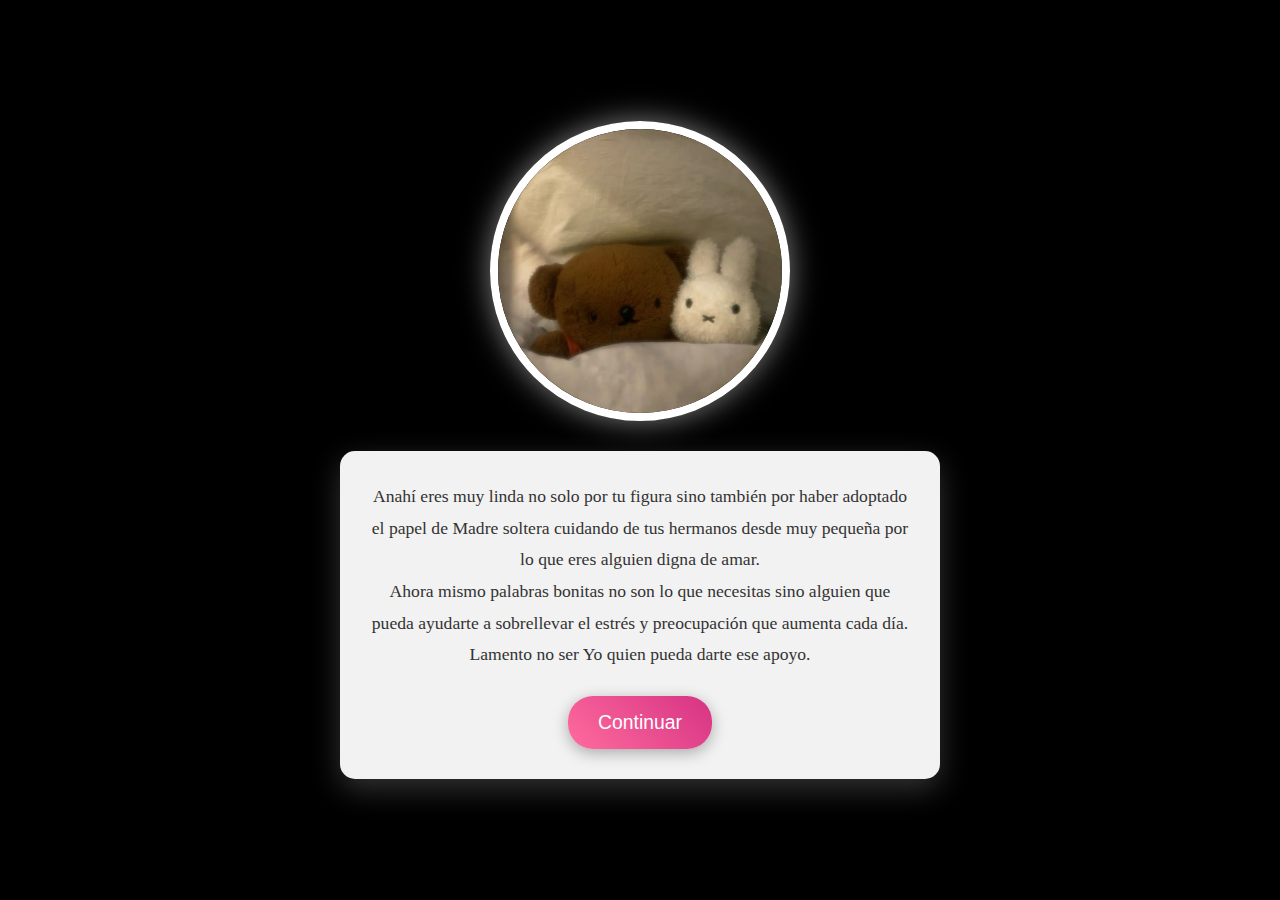
<file: Parte1/Destellos.html>
<!DOCTYPE html>
<html lang="es">
<head>
    <meta charset="UTF-8">
    <meta name="viewport" content="width=device-width, initial-scale=1.0">
    <title>Destellos de Amor - Para Anahí</title>
    <link rel="stylesheet" href="Destellos.css">
    <link rel="icon" type="image/x-icon" href="../img/corazon.png">
</head>
<body>
    <div class="container">
        <!-- Foto principal (placeholder - deberás reemplazar con la foto de Anahí) -->
        <img src="../img/img.jpg" alt="Anahí" class="main-photo">
        
        <div class="message-text">
            <p>Anahí eres muy linda no solo por tu figura sino también por haber adoptado el papel de Madre soltera cuidando de tus hermanos desde muy pequeña por lo que eres alguien digna de amar.</p>
            
            <p>Ahora mismo palabras bonitas no son lo que necesitas sino alguien que pueda ayudarte a sobrellevar el estrés y preocupación que aumenta cada día.</p>
            
            <p>Lamento no ser Yo quien pueda darte ese apoyo.</p>
            
            <button class="continue-btn" onclick="goToMensaje()">Continuar</button>
        </div>
    </div>

    <!-- Mensajes flotantes -->
    <div class="floating-message pos-1">Te amo ❤️</div>
    <div class="floating-message pos-2">Te extraño 💕</div>
    <div class="floating-message pos-3">Gracias por hacerme feliz 😊</div>
    <div class="floating-message pos-4">Eres increíble 💖</div>
    <div class="floating-message pos-5">Pienso en ti 💭</div>
    <div class="floating-message pos-6">Eres especial ✨</div>
    <div class="floating-message pos-7">Tu sonrisa me alegra 😍</div>
    <div class="floating-message pos-8">Admiro tu fortaleza 💪</div>
    <div class="floating-message pos-9">Eres una gran persona 🌟</div>
    <div class="floating-message pos-10">Siempre en mi corazón 💝</div>
    <script src="Destellos.js"></script>
</body>


</html>
</file>
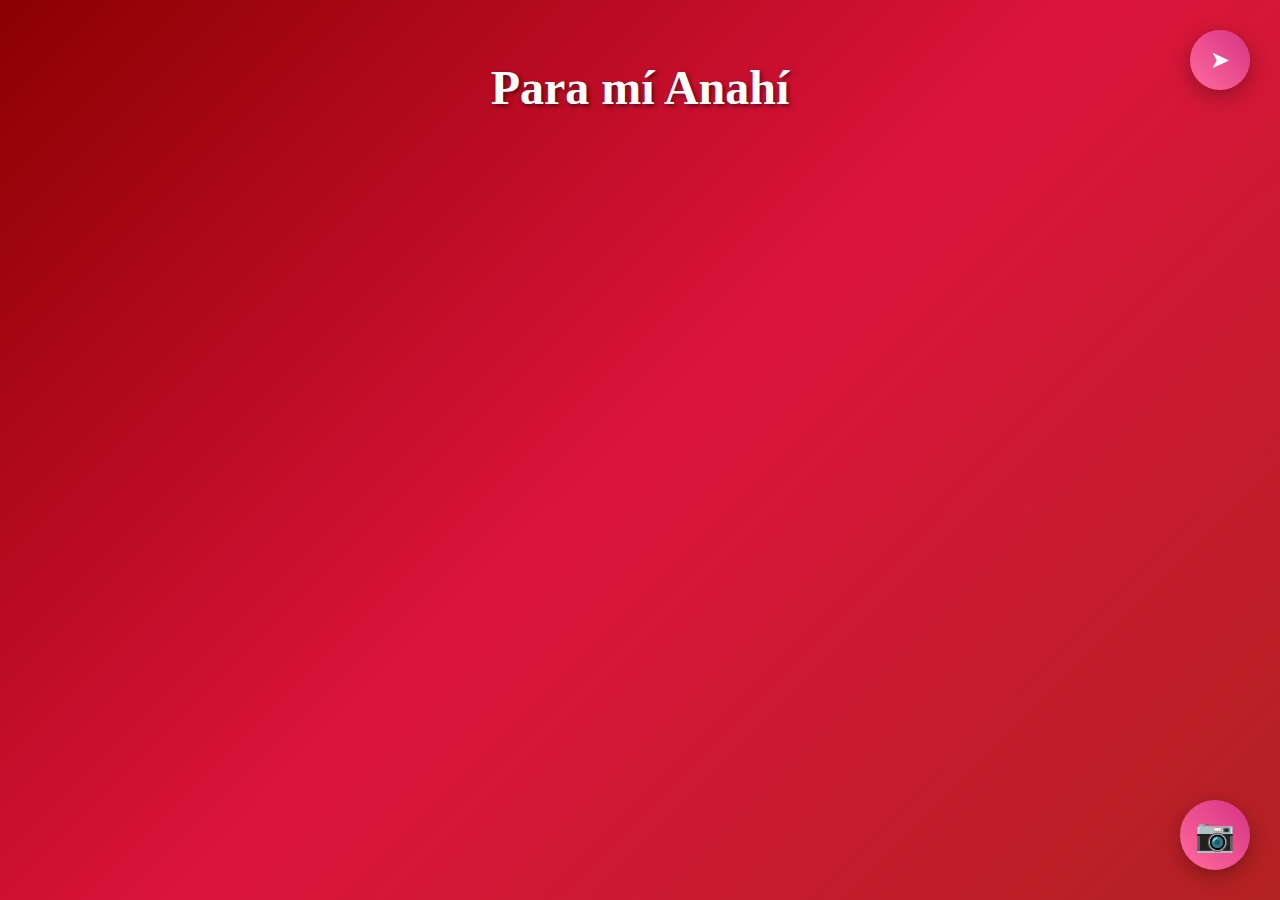
<file: Parte2/Mensaje.html>
<!DOCTYPE html>
<html lang="es">
<head>
    <meta charset="UTF-8">
    <meta name="viewport" content="width=device-width, initial-scale=1.0">
    <title>Para mi Anahí - Mensaje Final</title>
    <link rel="stylesheet" href="Mensaje.css">
    <link rel="icon" type="image/x-icon" href="../img/corazon.png">
</head>
<body>
    <div class="container">
        <!-- Botón de navegación -->
        <button class="nav-arrow" onclick="goToDeclaracion()" title="Siguiente página">➤</button>
        
        <h1 class="title">Para mí Anahí</h1>
        
        <!-- El contenido se llenará automáticamente con JavaScript -->
        <div class="message-box" id="messageBox" style="opacity: 0;">
            <!-- Contenido se cargará dinámicamente -->
        </div>
    </div>

    <!-- Botón de imagen -->
    <button class="image-btn" onclick="openModal()">📷</button>

    <!-- Modal -->
    <div id="photoModal" class="modal">
        <div class="modal-content">
            <span class="close" onclick="closeModal()">&times;</span>
            <img src="../img/Roly.jpg" alt="Rubén" id="modalImage">
            <p><strong>Mensaje de apoyo:</strong></p>
            <p>"Anahí, aunque la distancia nos separe y nuestros caminos sean diferentes, quiero que sepas que nunca te voy a dejar de querer. Siempre estarás en un lugar especial de mi corazón, y deseo que encuentres toda la felicidad y el amor que mereces. Eres una persona extraordinaria y admirable."</p>
        </div>
    </div>
    <script src="Mensaje.js"></script>
    
</body>
</html>
</file>
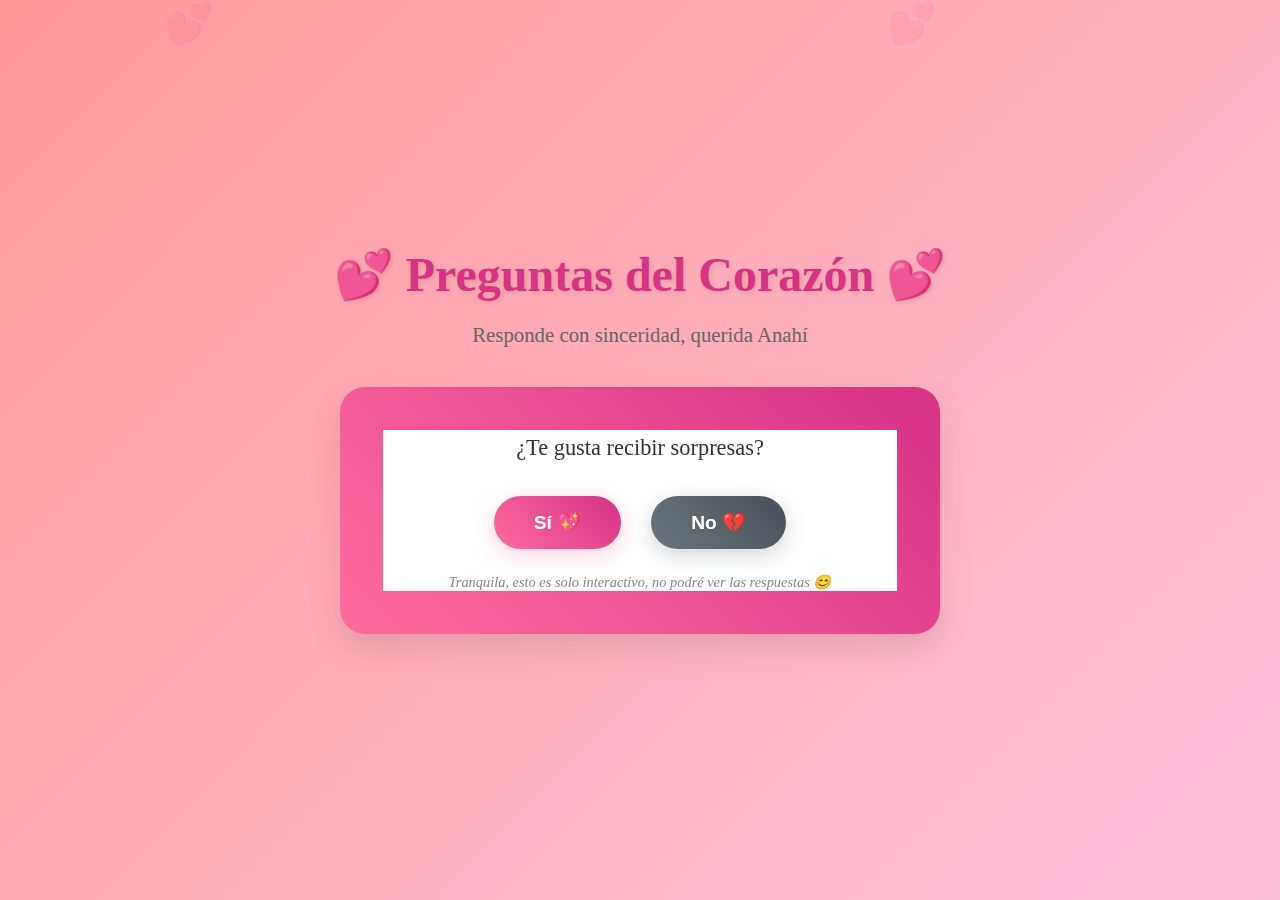
<file: Parte3/Declaracion.html>
<!DOCTYPE html>
<html lang="es">

<head>
    <meta charset="UTF-8">
    <meta name="viewport" content="width=device-width, initial-scale=1.0">
    <title>Preguntas del Corazón - Para Anahí</title>
    <link rel="icon" type="image/x-icon" href="../img/corazon.png">
    <link rel="stylesheet" href="Declaracion.css">
</head>

<body>
    <!-- Corazones de fondo -->
    <div id="hearts-background"></div>

    <div class="container">
        <h1 class="title">💕 Preguntas del Corazón 💕</h1>
        <p class="subtitle">Responde con sinceridad, querida Anahí</p>

        <div class="question-container" id="questionContainer">
            <div class="question" id="currentQuestion">¿Te gusta recibir sorpresas?</div>

            <div class="buttons-container" id="buttonsContainer">
                <button class="answer-btn yes-btn" onclick="nextQuestion(true)">Sí 💖</button>
                <button class="answer-btn no-btn" onclick="nextQuestion(false)">No 💔</button>
            </div>

            <div class="disclaimer" id="disclaimer">
                Tranquila, esto es solo interactivo, no podré ver las respuestas 😊
            </div>
        </div>
    </div>
    <script src="Declaracion.js"></script>
</body>

</html>
</file>
<file: Parte1/Destellos.css>
* {
    margin: 0;
    padding: 0;
    box-sizing: border-box;
}

body {
    font-family: 'Georgia', serif;
    background: #000;
    min-height: 100vh;
    overflow: hidden;
    position: relative;
}

.container {
    display: flex;
    flex-direction: column;
    justify-content: center;
    align-items: center;
    min-height: 100vh;
    position: relative;
    z-index: 10;
    padding: 20px;
}

.main-photo {
    width: 300px;
    height: 300px;
    border-radius: 50%;
    object-fit: cover;
    border: 8px solid #fff;
    box-shadow: 0 0 30px rgba(255, 255, 255, 0.5);
    position: relative;
    z-index: 15;
    animation: glow 2s ease-in-out infinite alternate;
}

@keyframes glow {
    from {
        box-shadow: 0 0 30px rgba(255, 255, 255, 0.5);
    }

    to {
        box-shadow: 0 0 50px rgba(255, 107, 157, 0.8);
    }
}

.message-text {
    max-width: 600px;
    background: rgba(255, 255, 255, 0.95);
    padding: 30px;
    border-radius: 15px;
    margin-top: 30px;
    text-align: center;
    color: #333;
    line-height: 1.8;
    font-size: 1.1em;
    box-shadow: 0 10px 30px rgba(255, 255, 255, 0.2);
}

.continue-btn {
    background: linear-gradient(45deg, #ff6b9d, #d63384);
    color: white;
    border: none;
    padding: 15px 30px;
    border-radius: 25px;
    font-size: 1.1em;
    cursor: pointer;
    transition: all 0.3s ease;
    box-shadow: 0 4px 15px rgba(0, 0, 0, 0.3);
    margin-top: 25px;
}

.continue-btn:hover {
    transform: translateY(-2px);
    box-shadow: 0 6px 20px rgba(0, 0, 0, 0.4);
}

/* Mensajes flotantes */
.floating-message {
    position: absolute;
    background: rgba(255, 255, 255, 0.95);
    padding: 15px 25px;
    border-radius: 25px;
    font-size: 1.1em;
    color: #333;
    box-shadow: 0 4px 15px rgba(255, 255, 255, 0.3);
    z-index: 5;
    animation: floatMessage 4s ease-in-out infinite;
    opacity: 0;
}

@keyframes floatMessage {

    0%,
    100% {
        opacity: 0;
        transform: scale(0.8) translateY(20px);
    }

    25%,
    75% {
        opacity: 1;
        transform: scale(1) translateY(0);
    }
}

/* Posiciones para los mensajes */
.pos-1 {
    top: 10%;
    left: 10%;
    animation-delay: 0s;
}

.pos-2 {
    top: 15%;
    right: 15%;
    animation-delay: 1s;
}

.pos-3 {
    top: 70%;
    left: 5%;
    animation-delay: 2s;
}

.pos-4 {
    top: 75%;
    right: 10%;
    animation-delay: 3s;
}

.pos-5 {
    top: 25%;
    left: 20%;
    animation-delay: 0.5s;
}

.pos-6 {
    top: 60%;
    right: 20%;
    animation-delay: 1.5s;
}

.pos-7 {
    top: 40%;
    left: 5%;
    animation-delay: 2.5s;
}

.pos-8 {
    top: 85%;
    right: 25%;
    animation-delay: 3.5s;
}

.pos-9 {
    top: 5%;
    left: 40%;
    animation-delay: 4s;
}

.pos-10 {
    top: 90%;
    left: 35%;
    animation-delay: 4.5s;
}

/* Optimización específica para móviles - Realme 9i (412x915px) y similares */
@media (max-width: 768px) {
    body {
        overflow-x: hidden;
        font-size: 16px; /* Mejora la legibilidad en móvil */
    }

    .container {
        padding: 10px;
        min-height: 100vh;
        justify-content: flex-start;
        padding-top: 15vh;
    }

    .main-photo {
        width: 220px;
        height: 220px;
        border: 6px solid #fff;
        margin-bottom: 20px;
    }

    .message-text {
        max-width: 90vw;
        width: 100%;
        padding: 20px 18px;
        font-size: 1rem;
        line-height: 1.6;
        margin: 15px 0;
        border-radius: 12px;
    }

    .continue-btn {
        padding: 12px 25px;
        font-size: 1rem;
        margin-top: 20px;
        min-width: 140px;
        border-radius: 20px;
    }

    .continue-btn:active {
        transform: translateY(0);
        transition: all 0.1s ease;
    }

    /* Optimización de mensajes flotantes para móvil */
    .floating-message {
        font-size: 0.8rem;
        padding: 8px 12px;
        border-radius: 20px;
        max-width: 180px;
        text-align: center;
        word-wrap: break-word;
    }

    /* Reposicionamiento de mensajes para pantallas móviles */
    .pos-1 {
        top: 8%;
        left: 5%;
    }

    .pos-2 {
        top: 12%;
        right: 5%;
    }

    .pos-3 {
        top: 75%;
        left: 3%;
    }

    .pos-4 {
        top: 80%;
        right: 3%;
    }

    .pos-5 {
        top: 20%;
        left: 10%;
    }

    .pos-6 {
        top: 65%;
        right: 8%;
    }

    .pos-7 {
        top: 35%;
        left: 2%;
    }

    .pos-8 {
        top: 88%;
        right: 15%;
    }

    .pos-9 {
        top: 4%;
        left: 30%;
    }

    .pos-10 {
        top: 92%;
        left: 25%;
    }
}

/* Optimización adicional para pantallas muy pequeñas */
@media (max-width: 480px) {
    .container {
        padding-top: 12vh;
    }

    .main-photo {
        width: 200px;
        height: 200px;
        border: 5px solid #fff;
    }

    .message-text {
        padding: 18px 15px;
        font-size: 0.95rem;
        margin: 12px 0;
    }

    .continue-btn {
        padding: 10px 20px;
        font-size: 0.95rem;
    }

    .floating-message {
        font-size: 0.75rem;
        padding: 6px 10px;
        max-width: 160px;
    }
}

/* Optimización para orientación horizontal en móviles */
@media (max-height: 500px) and (orientation: landscape) {
    .container {
        flex-direction: row;
        padding: 10px;
        gap: 20px;
    }

    .main-photo {
        width: 180px;
        height: 180px;
        margin-bottom: 0;
    }

    .message-text {
        margin-top: 0;
        max-width: 50vw;
        font-size: 0.9rem;
        padding: 15px;
    }

    .continue-btn {
        margin-top: 15px;
        padding: 8px 18px;
        font-size: 0.9rem;
    }

    /* Ocultar algunos mensajes flotantes en landscape */
    .pos-3, .pos-4, .pos-8, .pos-10 {
        display: none;
    }
}
</file>
<file: Parte2/Mensaje.css>
* {
    margin: 0;
    padding: 0;
    box-sizing: border-box;
}

body {
    font-family: 'Georgia', serif;
    background: linear-gradient(135deg, #8B0000, #DC143C, #B22222);
    min-height: 100vh;
    padding: 20px;
}

.container {
    max-width: 800px;
    margin: 0 auto;
    padding: 40px 20px;
}

/* Botón de navegación */
.nav-arrow {
    position: fixed;
    top: 30px;
    right: 30px;
    background: linear-gradient(45deg, #ff6b9d, #d63384);
    border: none;
    width: 60px;
    height: 60px;
    border-radius: 50%;
    cursor: pointer;
    box-shadow: 0 6px 20px rgba(0, 0, 0, 0.3);
    transition: all 0.3s ease;
    display: flex;
    align-items: center;
    justify-content: center;
    font-size: 1.5em;
    color: white;
    z-index: 100;
}

.nav-arrow:hover {
    transform: scale(1.1) rotate(15deg);
    box-shadow: 0 8px 25px rgba(0, 0, 0, 0.4);
}

.title {
    text-align: center;
    color: #fff;
    font-size: 3em;
    margin-bottom: 40px;
    text-shadow: 2px 2px 4px rgba(0, 0, 0, 0.5);
    animation: fadeIn 1s ease-in;
}

.message-box {
    background: #fff;
    border: 3px solid #000;
    border-radius: 15px;
    padding: 40px;
    box-shadow: 0 10px 30px rgba(0, 0, 0, 0.3);
    line-height: 2;
    font-size: 1.2em;
    color: #333;
    text-align: justify;
    margin-bottom: 30px;
    animation: slideUp 1s ease-out;
}

.message-box p {
    margin-bottom: 25px;
}

.image-btn {
    position: fixed;
    bottom: 30px;
    right: 30px;
    background: linear-gradient(45deg, #ff6b9d, #d63384);
    border: none;
    width: 70px;
    height: 70px;
    border-radius: 50%;
    cursor: pointer;
    box-shadow: 0 6px 20px rgba(0, 0, 0, 0.3);
    transition: all 0.3s ease;
    display: flex;
    align-items: center;
    justify-content: center;
    font-size: 2em;
    animation: pulse 2s infinite;
}

.image-btn:hover {
    transform: scale(1.1);
    box-shadow: 0 8px 25px rgba(0, 0, 0, 0.4);
}

/* Modal para la foto */
.modal {
    display: none;
    position: fixed;
    z-index: 1000;
    left: 0;
    top: 0;
    width: 100%;
    height: 100%;
    background-color: rgba(0, 0, 0, 0.8);
    animation: fadeIn 0.3s ease;
}

.modal-content {
    background-color: #fff;
    margin: 5% auto;
    padding: 30px;
    border-radius: 15px;
    width: 90%;
    max-width: 500px;
    text-align: center;
    position: relative;
    animation: slideDown 0.5s ease;
}

.modal img {
    width: 200px;
    height: 200px;
    border-radius: 50%;
    object-fit: cover;
    border: 5px solid #ff6b9d;
    margin-bottom: 20px;
}

.modal p {
    font-size: 1.3em;
    color: #333;
    line-height: 1.6;
    margin-bottom: 20px;
}

.close {
    color: #aaa;
    float: right;
    font-size: 28px;
    font-weight: bold;
    position: absolute;
    right: 15px;
    top: 10px;
    cursor: pointer;
}

.close:hover,
.close:focus {
    color: #ff6b9d;
    text-decoration: none;
}

@keyframes fadeIn {
    from {
        opacity: 0;
    }

    to {
        opacity: 1;
    }
}

@keyframes slideUp {
    from {
        opacity: 0;
        transform: translateY(50px);
    }

    to {
        opacity: 1;
        transform: translateY(0);
    }
}

@keyframes slideDown {
    from {
        opacity: 0;
        transform: translateY(-50px);
    }

    to {
        opacity: 1;
        transform: translateY(0);
    }
}

@keyframes pulse {

    0%,
    100% {
        transform: scale(1);
    }

    50% {
        transform: scale(1.05);
    }
}

/* Optimización específica para móviles - Realme 9i (412x915px) y similares */
@media (max-width: 768px) {
    body {
        padding: 10px;
        font-size: 16px; /* Base font size para mejor legibilidad */
    }

    .container {
        padding: 20px 10px;
        max-width: 100%;
    }

    .nav-arrow {
        width: 50px;
        height: 50px;
        font-size: 1.3em;
        top: 20px;
        right: 20px;
    }

    .title {
        font-size: 2rem;
        margin-bottom: 25px;
        line-height: 1.2;
        padding: 0 10px;
    }

    .message-box {
        padding: 20px 18px;
        font-size: 1rem;
        line-height: 1.6;
        margin-bottom: 20px;
        border-radius: 12px;
        border: 2px solid #000;
        text-align: left; /* Mejor para lectura en móvil */
    }

    .message-box p {
        margin-bottom: 18px;
        text-align: justify;
    }

    .image-btn {
        width: 60px;
        height: 60px;
        font-size: 1.6em;
        bottom: 20px;
        right: 20px;
        z-index: 999;
    }

    /* Mejorar interacción táctil */
    .image-btn:active {
        transform: scale(0.95);
        transition: transform 0.1s ease;
    }

    /* Modal optimizado para móvil */
    .modal-content {
        margin: 8% auto;
        padding: 20px 15px;
        width: 95%;
        max-width: 380px;
        border-radius: 12px;
        max-height: 85vh;
        overflow-y: auto;
    }

    .modal img {
        width: 160px;
        height: 160px;
        border: 4px solid #ff6b9d;
        margin-bottom: 15px;
    }

    .modal p {
        font-size: 1.1rem;
        line-height: 1.5;
        margin-bottom: 15px;
        text-align: left;
    }

    .close {
        font-size: 24px;
        right: 12px;
        top: 8px;
        padding: 5px;
        width: 30px;
        height: 30px;
        display: flex;
        align-items: center;
        justify-content: center;
    }
}

/* Optimización para pantallas muy pequeñas */
@media (max-width: 480px) {
    body {
        padding: 8px;
    }

    .container {
        padding: 15px 8px;
    }

    .nav-arrow {
        width: 45px;
        height: 45px;
        font-size: 1.2em;
        top: 15px;
        right: 15px;
    }

    .title {
        font-size: 1.8rem;
        margin-bottom: 20px;
    }

    .message-box {
        padding: 18px 15px;
        font-size: 0.95rem;
        margin-bottom: 18px;
    }

    .message-box p {
        margin-bottom: 15px;
    }

    .image-btn {
        width: 55px;
        height: 55px;
        font-size: 1.4em;
        bottom: 15px;
        right: 15px;
    }

    .modal-content {
        margin: 5% auto;
        padding: 18px 12px;
        width: 98%;
        max-height: 90vh;
    }

    .modal img {
        width: 140px;
        height: 140px;
        margin-bottom: 12px;
    }

    .modal p {
        font-size: 1rem;
        margin-bottom: 12px;
    }
}

/* Optimización para orientación horizontal en móviles */
@media (max-height: 500px) and (orientation: landscape) {
    .nav-arrow {
        width: 40px;
        height: 40px;
        font-size: 1.1em;
        top: 10px;
        right: 10px;
    }

    .title {
        font-size: 1.6rem;
        margin-bottom: 15px;
    }

    .container {
        padding: 15px 10px;
    }

    .message-box {
        padding: 15px;
        font-size: 0.9rem;
        line-height: 1.5;
        margin-bottom: 15px;
    }

    .message-box p {
        margin-bottom: 12px;
    }

    .image-btn {
        width: 50px;
        height: 50px;
        font-size: 1.3em;
        bottom: 15px;
        right: 15px;
    }

    .modal-content {
        margin: 2% auto;
        padding: 15px;
        max-height: 95vh;
        display: flex;
        flex-direction: column;
        justify-content: center;
    }

    .modal img {
        width: 120px;
        height: 120px;
        margin-bottom: 10px;
    }

    .modal p {
        font-size: 0.95rem;
        margin-bottom: 10px;
    }
}

/* Mejoras para dispositivos con alta densidad de píxeles */
@media (-webkit-min-device-pixel-ratio: 2), (min-resolution: 192dpi) {
    .title {
        text-shadow: 1px 1px 2px rgba(0, 0, 0, 0.5);
    }
    
    .message-box {
        box-shadow: 0 8px 25px rgba(0, 0, 0, 0.25);
    }
    
    .image-btn {
        box-shadow: 0 4px 15px rgba(0, 0, 0, 0.25);
    }

    .nav-arrow {
        box-shadow: 0 4px 15px rgba(0, 0, 0, 0.25);
    }
}
</file>
<file: Parte3/Declaracion.css>
* {
    margin: 0;
    padding: 0;
    box-sizing: border-box;
}

body {
    font-family: 'Georgia', serif;
    background: linear-gradient(-45deg, #ff9a9e, #fecfef, #fecfef, #ff9a9e);
    background-size: 400% 400%;
    animation: gradient 8s ease infinite;
    min-height: 100vh;
    overflow-x: hidden;
    position: relative;
}

@keyframes gradient {
    0% {
        background-position: 0% 50%;
    }

    50% {
        background-position: 100% 50%;
    }

    100% {
        background-position: 0% 50%;
    }
}

/* Corazones flotantes de fondo */
.heart-bg {
    position: absolute;
    color: rgba(255, 107, 157, 0.1);
    font-size: 40px;
    animation: floatHeart 15s ease-in-out infinite;
    pointer-events: none;
}

@keyframes floatHeart {

    0%,
    100% {
        transform: translateY(100vh) rotate(0deg);
        opacity: 0;
    }

    10%,
    90% {
        opacity: 0.3;
    }

    50% {
        transform: translateY(-100px) rotate(360deg);
        opacity: 0.6;
    }
}

.container {
    display: flex;
    flex-direction: column;
    justify-content: center;
    align-items: center;
    min-height: 100vh;
    padding: 20px;
    position: relative;
    z-index: 10;
}

.title {
    text-align: center;
    color: #d63384;
    font-size: 3em;
    margin-bottom: 20px;
    text-shadow: 2px 2px 4px rgba(0, 0, 0, 0.1);
    animation: bounce 2s ease-in-out infinite;
}

@keyframes bounce {

    0%,
    100% {
        transform: translateY(0);
    }

    50% {
        transform: translateY(-10px);
    }
}

.subtitle {
    text-align: center;
    color: #666;
    font-size: 1.3em;
    margin-bottom: 40px;
    animation: fadeIn 1s ease-in 0.5s both;
}

.question-container {
    background: rgba(255, 255, 255, 0.95);
    backdrop-filter: blur(10px);
    border-radius: 25px;
    padding: 40px;
    max-width: 600px;
    width: 90%;
    text-align: center;
    box-shadow: 0 15px 35px rgba(0, 0, 0, 0.1);
    margin-bottom: 20px;
    animation: slideIn 0.8s ease-out;
    border: 3px solid transparent;
    background-image: linear-gradient(white, white), linear-gradient(45deg, #ff6b9d, #d63384);
    background-origin: border-box;
    background-clip: content-box, border-box;
}

@keyframes slideIn {
    from {
        opacity: 0;
        transform: translateY(50px) scale(0.9);
    }

    to {
        opacity: 1;
        transform: translateY(0) scale(1);
    }
}

.question {
    font-size: 1.4em;
    color: #333;
    line-height: 1.6;
    margin-bottom: 30px;
    animation: typeWriter 2s ease-in-out;
}

.buttons-container {
    display: flex;
    gap: 30px;
    justify-content: center;
    margin-bottom: 25px;
}

.answer-btn {
    padding: 15px 40px;
    font-size: 1.2em;
    border: none;
    border-radius: 50px;
    cursor: pointer;
    transition: all 0.3s ease;
    font-weight: bold;
    position: relative;
    overflow: hidden;
}

.yes-btn {
    background: linear-gradient(45deg, #ff6b9d, #d63384);
    color: white;
    box-shadow: 0 6px 20px rgba(255, 107, 157, 0.3);
}

.yes-btn:hover {
    transform: translateY(-3px) scale(1.05);
    box-shadow: 0 8px 25px rgba(255, 107, 157, 0.4);
}

.no-btn {
    background: linear-gradient(45deg, #6c757d, #495057);
    color: white;
    box-shadow: 0 6px 20px rgba(108, 117, 125, 0.3);
}

.no-btn:hover {
    transform: translateY(-3px) scale(1.05);
    box-shadow: 0 8px 25px rgba(108, 117, 125, 0.4);
}

.answer-btn::before {
    content: '';
    position: absolute;
    top: 50%;
    left: 50%;
    width: 0;
    height: 0;
    background: rgba(255, 255, 255, 0.2);
    transition: all 0.3s ease;
    border-radius: 50%;
    transform: translate(-50%, -50%);
}

.answer-btn:active::before {
    width: 300px;
    height: 300px;
}

.disclaimer {
    color: #888;
    font-style: italic;
    font-size: 0.9em;
    margin-top: 15px;
    animation: fadeIn 1s ease-in 1s both;
}

.final-message {
    background: linear-gradient(45deg, #ff6b9d, #d63384);
    color: white;
    padding: 30px;
    border-radius: 25px;
    font-size: 1.3em;
    text-align: center;
    box-shadow: 0 10px 30px rgba(0, 0, 0, 0.2);
    animation: pulse 2s infinite, slideIn 0.8s ease-out;
}

/* Efectos especiales */
.sparkle {
    position: absolute;
    width: 4px;
    height: 4px;
    background: #ffd700;
    border-radius: 50%;
    animation: sparkle 2s ease-in-out infinite;
}

@keyframes sparkle {

    0%,
    100% {
        opacity: 0;
        transform: scale(0);
    }

    50% {
        opacity: 1;
        transform: scale(1);
    }
}

.floating-heart {
    position: absolute;
    color: #ff6b9d;
    font-size: 20px;
    animation: floatUp 3s ease-in-out infinite;
    pointer-events: none;
}

@keyframes floatUp {
    0% {
        opacity: 1;
        transform: translateY(0) rotate(0deg);
    }

    100% {
        opacity: 0;
        transform: translateY(-150px) rotate(360deg);
    }
}

@keyframes fadeIn {
    from {
        opacity: 0;
    }

    to {
        opacity: 1;
    }
}

@keyframes pulse {

    0%,
    100% {
        transform: scale(1);
    }

    50% {
        transform: scale(1.02);
    }
}

@media (max-width: 768px) {
    .title {
        font-size: 2.2em;
    }

    .subtitle {
        font-size: 1.1em;
    }

    .question-container {
        padding: 25px;
    }

    .question {
        font-size: 1.2em;
    }

    .buttons-container {
        flex-direction: column;
        gap: 15px;
        align-items: center;
    }

    .answer-btn {
        padding: 12px 30px;
    }
}
</file>
